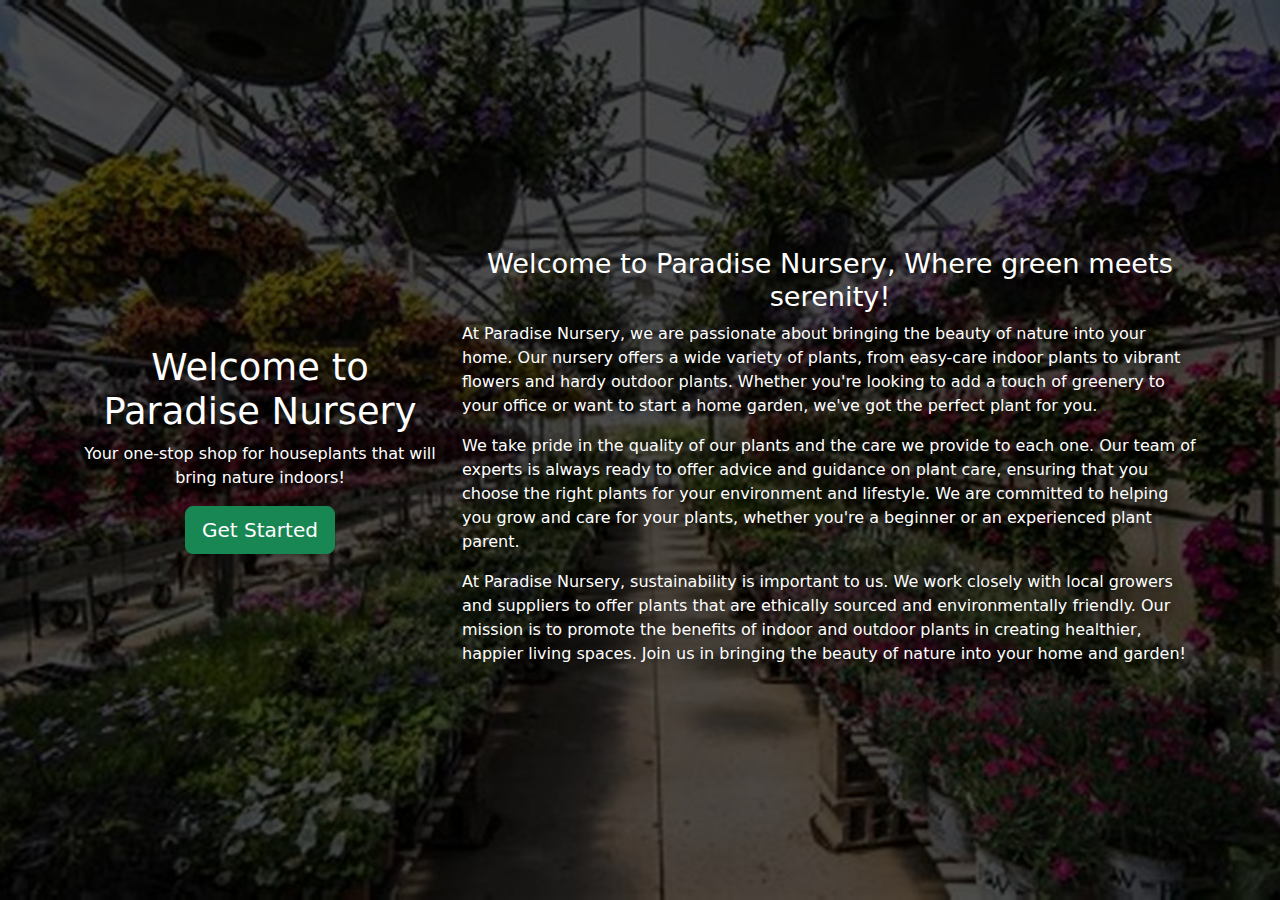
<file: index.html>
<!DOCTYPE html>
<html lang="en">

<head>
    <meta charset="UTF-8">
    <meta name="viewport" content="width=device-width, initial-scale=1.0">
    <title>Paradise Nursery</title>
    <link href="https://cdn.jsdelivr.net/npm/bootstrap@5.1.0/dist/css/bootstrap.min.css" rel="stylesheet">
    <link rel="stylesheet" href="css/styles.css">
</head>

<body>
    <div class="landing-container">
        <div class="overlay">
            <div class="container py-5 h-100">
                <div class="row h-100 align-items-center justify-content-center">
                    <!-- Left Column: Welcome and Get Started Button (5/12 columns) -->
                    <div class="col-md-4 text-center text-white">
                        <h1 class="welcome-heading">Welcome to Paradise Nursery</h1>
                        <p class="">Your one-stop shop for houseplants that will bring nature indoors!</p>
                        <a href="products.html" class="btn btn-success btn-lg">Get Started</a>
                    </div>

                    <!-- Right Column: About Us Text (7/12 columns) -->
                    <div class="col-md-8 text-center text-md-start text-white mt-4 mt-md-0">
                        <h2 >Welcome to Paradise Nursery, Where green meets serenity!</h2>
                        <p>
                            At Paradise Nursery, we are passionate about bringing the beauty of nature into your home. Our nursery offers a wide variety of plants, from easy-care indoor plants to vibrant flowers and hardy outdoor plants. Whether you're looking to add a touch of greenery to your office or want to start a home garden, we've got the perfect plant for you.
                        </p>
                        <p>
                            We take pride in the quality of our plants and the care we provide to each one. Our team of experts is always ready to offer advice and guidance on plant care, ensuring that you choose the right plants for your environment and lifestyle. We are committed to helping you grow and care for your plants, whether you're a beginner or an experienced plant parent.
                        </p>
                        <p>
                            At Paradise Nursery, sustainability is important to us. We work closely with local growers and suppliers to offer plants that are ethically sourced and environmentally friendly. Our mission is to promote the benefits of indoor and outdoor plants in creating healthier, happier living spaces. Join us in bringing the beauty of nature into your home and garden!
                        </p>
                    </div>
                </div>
            </div>
        </div>
    </div>

    <script src="https://cdn.jsdelivr.net/npm/bootstrap@5.1.0/dist/js/bootstrap.bundle.min.js"></script>
</body>

</html>
</file>
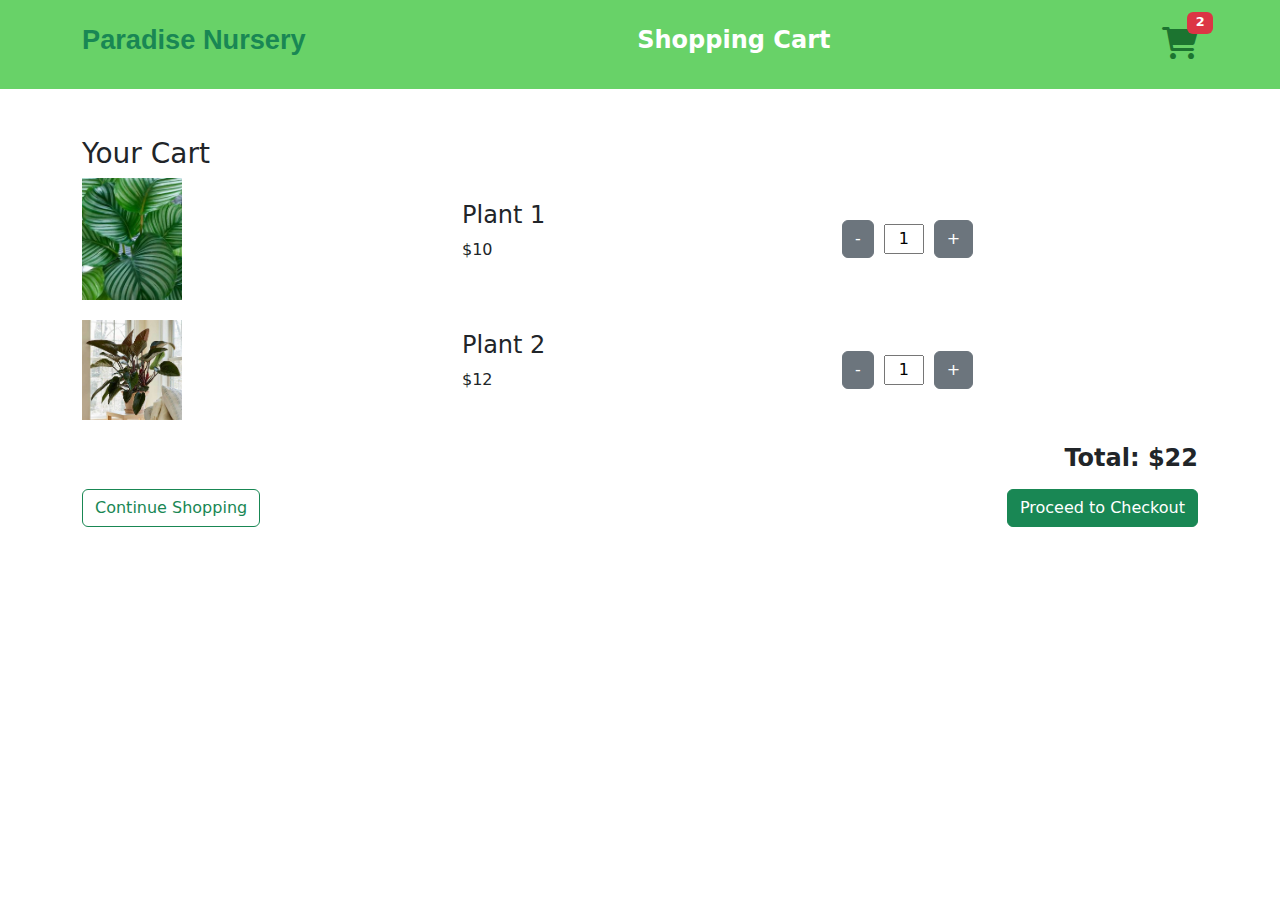
<file: cart.html>
<!DOCTYPE html>
<html lang="en">

<head>
    <meta charset="UTF-8">
    <meta name="viewport" content="width=device-width, initial-scale=1.0">
    <title>Shopping Cart - Paradise Nursery</title>
    <link href="https://cdn.jsdelivr.net/npm/bootstrap@5.1.0/dist/css/bootstrap.min.css" rel="stylesheet">
    <link rel="stylesheet" href="css/styles.css">
    <!-- Add FontAwesome for icons -->
    <link rel="stylesheet" href="https://cdnjs.cloudflare.com/ajax/libs/font-awesome/6.0.0-beta3/css/all.min.css" />
</head>

<body>
    <!-- Header Section -->
    <header class="bg-lightgreen py-3">
        <div class="container d-flex justify-content-between align-items-center">
            <!-- Logo and Brand Name -->
            <div class="logo">
                <h1 class="text-success logo-text">Paradise Nursery</h1>
            </div>

            <!-- Title "Shopping Cart" in Center -->
            <div class="text-center flex-grow-1">
                <h2 class="title-plants">Shopping Cart</h2>
            </div>

            <!-- Cart Icon -->
            <div class="cart-icon">
                <a href="cart.html" class="text-success">
                    <i class="fas fa-shopping-cart fa-2x"></i>
                    <span class="badge bg-danger text-white">2</span> <!-- Cart item count -->
                </a>
            </div>
        </div>
    </header>

    <!-- Cart Items Section -->
    <section id="cart" class="py-5">
        <div class="container">
            <div class="row">
                <div class="col-md-12">
                    <h3>Your Cart</h3>
                    <div class="cart-item">
                        <div class="row align-items-center">
                            <div class="col-md-4">
                                <img src="assets/images/plant1.jpg" alt="Plant 1" class="img-fluid">
                            </div>
                            <div class="col-md-4">
                                <h4>Plant 1</h4>
                                <p class="price">$10</p>
                            </div>
                            <div class="col-md-4">
                                <div class="quantity-control">
                                    <button class="btn btn-secondary">-</button>
                                    <input type="text" value="1" class="quantity-input">
                                    <button class="btn btn-secondary">+</button>
                                </div>
                            </div>
                        </div>
                    </div>
                    <div class="cart-item">
                        <div class="row align-items-center">
                            <div class="col-md-4">
                                <img src="assets/images/plant2.jpg" alt="Plant 2" class="img-fluid">
                            </div>
                            <div class="col-md-4">
                                <h4>Plant 2</h4>
                                <p class="price">$12</p>
                            </div>
                            <div class="col-md-4">
                                <div class="quantity-control">
                                    <button class="btn btn-secondary">-</button>
                                    <input type="text" value="1" class="quantity-input">
                                    <button class="btn btn-secondary">+</button>
                                </div>
                            </div>
                        </div>
                    </div>

                    <div class="cart-summary text-end mt-4">
                        <h4>Total: $22</h4>
                    </div>

                    <div class="d-flex justify-content-between mt-3">
                        <a href="products.html" class="btn btn-outline-success">Continue Shopping</a>
                        <a href="checkout.html" class="btn btn-success">Proceed to Checkout</a>
                    </div>
                </div>
            </div>
        </div>
    </section>

    <script src="https://cdn.jsdelivr.net/npm/bootstrap@5.1.0/dist/js/bootstrap.bundle.min.js"></script>
</body>

</html>
</file>
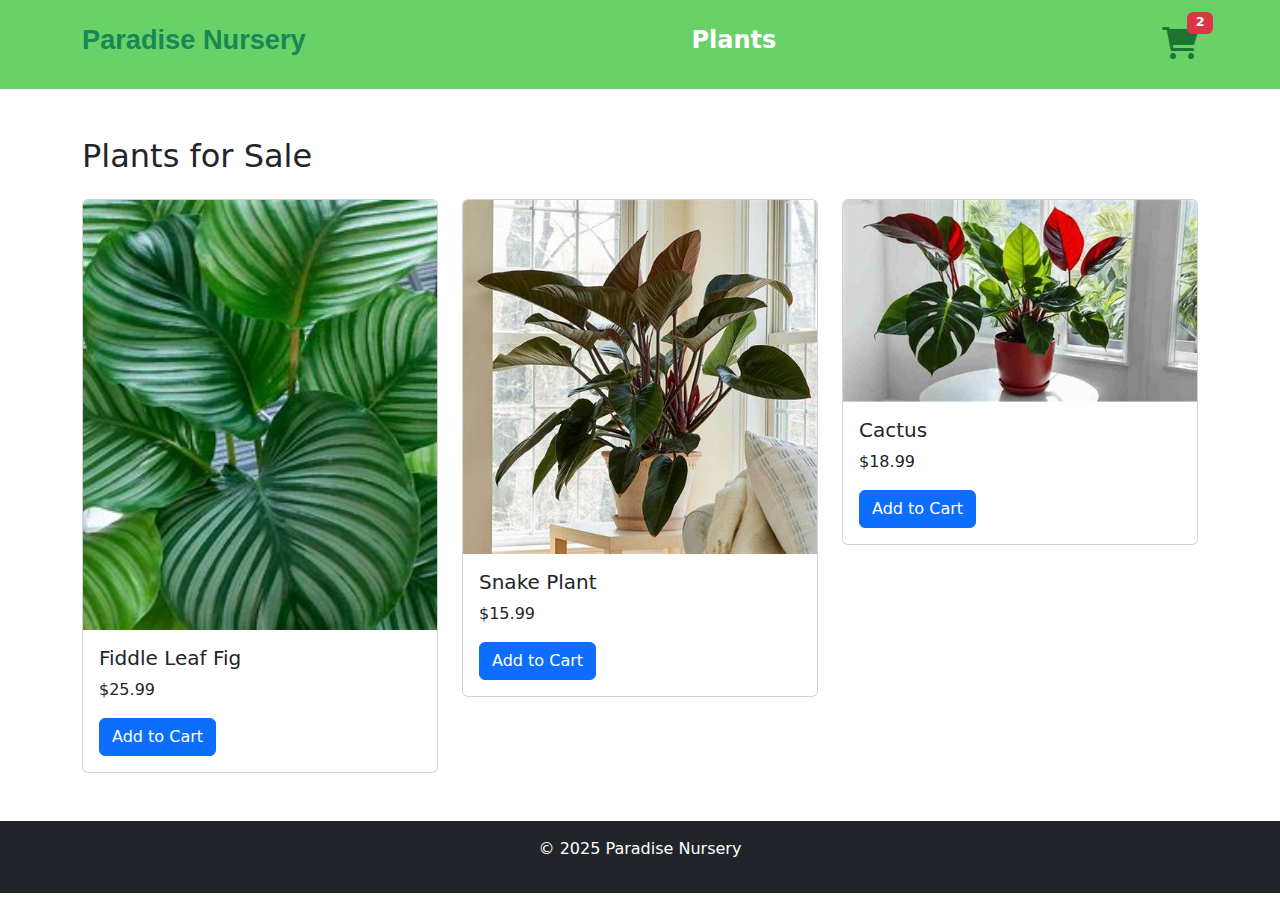
<file: products.html>
<!DOCTYPE html>
<html lang="en">
<head>
    <meta charset="UTF-8">
    <meta name="viewport" content="width=device-width, initial-scale=1.0">
    <title>Products - Paradise Nursery</title>
    <link href="https://cdn.jsdelivr.net/npm/bootstrap@5.1.0/dist/css/bootstrap.min.css" rel="stylesheet">
    <link rel="stylesheet" href="css/styles.css">
    <link rel="stylesheet" href="https://cdnjs.cloudflare.com/ajax/libs/font-awesome/6.0.0-beta3/css/all.min.css" />

</head>
<body>

 <!-- Header Section -->
 <header class="bg-lightgreen py-3">
    <div class="container d-flex justify-content-between align-items-center">
        <!-- Logo and Brand Name -->
        <div class="logo">
            <h1 class="text-success logo-text">Paradise Nursery</h1>
        </div>

        <!-- Title "Shopping Cart" in Center -->
        <div class="text-center flex-grow-1">
            <h2 class="title-plants">Plants</h2>
        </div>

        <!-- Cart Icon -->
        <div class="cart-icon">
            <a href="cart.html" class="text-success">
                <i class="fas fa-shopping-cart fa-2x"></i>
                <span class="badge bg-danger text-white">2</span> <!-- Cart item count -->
            </a>
        </div>
    </div>
</header>

    <div class="container my-5">
        <h2 class="my-4">Plants for Sale</h2>
        <div class="row">
            <!-- Plant 1 -->
            <div class="col-md-4">
                <div class="card">
                    <img src="assets/images/plant1.jpg" class="card-img-top" alt="Fiddle Leaf Fig">
                    <div class="card-body">
                        <h5 class="card-title">Fiddle Leaf Fig</h5>
                        <p class="card-text">$25.99</p>
                        <button class="btn btn-primary">Add to Cart</button>
                    </div>
                </div>
            </div>
            <!-- Plant 2 -->
            <div class="col-md-4">
                <div class="card">
                    <img src="assets/images/plant2.jpg" class="card-img-top" alt="Snake Plant">
                    <div class="card-body">
                        <h5 class="card-title">Snake Plant</h5>
                        <p class="card-text">$15.99</p>
                        <button class="btn btn-primary">Add to Cart</button>
                    </div>
                </div>
            </div>
            <!-- Plant 3 -->
            <div class="col-md-4">
                <div class="card">
                    <img src="assets/images/plant3.jpg" class="card-img-top" alt="Cactus">
                    <div class="card-body">
                        <h5 class="card-title">Cactus</h5>
                        <p class="card-text">$18.99</p>
                        <button class="btn btn-primary">Add to Cart</button>
                    </div>
                </div>
            </div>
            <!-- More plants can be added similarly -->
        </div>
    </div>

    <footer class="bg-dark text-white text-center p-3">
        <p>&copy; 2025 Paradise Nursery</p>
    </footer>

    <script src="https://cdn.jsdelivr.net/npm/bootstrap@5.1.0/dist/js/bootstrap.bundle.min.js"></script>
</body>
</html>
</file>
<file: css/styles.css>
body, html {
    height: 100%;
    margin: 0;
}

.landing-container {
    position: relative;
    height: 100vh;
    background-image: url('../assets/images/bg-image.jpg');
    background-size: cover;
    background-position: center;
}

.overlay {
    position: absolute;
    top: 0;
    left: 0;
    width: 100%;
    height: 100%;
    background-color: rgba(0, 0, 0, 0.7); /* Dark semi-transparent overlay */
}

.landing-container .row {
    height: 100%;
}

.landing-container .row.align-items-center {
    display: flex;
    justify-content: center;
    align-items: center;
}

.landing-container h1,
.landing-container p {
    text-shadow: 2px 2px 8px rgba(0, 0, 0, 0.6); /* Shadow for better text visibility */
}
.welcome-heading{
    font-size: calc(1.425rem + 1.1vw);
    font-weight: 500;
    line-height: 1.2;
}
.landing-container h2 {
    margin-top: 30px;
    font-size: 1.7rem;
    font-weight: 500;
    text-align: center;
}

.landing-container p {
    font-size: 1rem;
    line-height: 1.5;
}

@media (max-width: 767px) {
    .landing-container .row {
        text-align: center;
    }
}


header {
    background-color: #68d268; /* Light Green */
}

.logo-text {
    font-family: 'Arial', sans-serif;
    font-weight: 700;
    font-size: 1.7rem;
    color: #1C7430;
}

.title-plants {
    padding: 10px 0;
    font-size: 1.5rem;
    font-weight: 600;
    color: #fff
}
.cart-icon{
    position: relative;

}
.cart-icon i {
    color: #1C7430;
}

.cart-icon span {

        position: absolute;
        top: -15px;
        right: -15px;
        font-size: 0.8rem;
}

/* Product List */
.plants-heading {
    border-top: 2px solid #1C7430;
    border-bottom: 2px solid #1C7430;
    padding: 20px;
    font-size: 2rem;
    font-weight: 700;
    color: #1C7430;
}

.product {
    text-align: center;
    margin-bottom: 30px;
}

.product img {
    width: 100%;
    height: auto;
}

.product h3 {
    font-size: 1.25rem;
    margin: 10px 0;
}

.product .price {
    font-size: 1.15rem;
    color: #1C7430;
}

.product button {
    background-color: #1C7430;
    color: white;
    border: none;
    padding: 10px 20px;
    margin-top: 10px;
    font-size: 1rem;
}

.product button:hover {
    background-color: #155d27;
}

/* Cart Page */
.cart-item {
    margin-bottom: 20px;
}

.cart-item img {
    width: 100px;
    height: auto;
}

.quantity-control {
    display: flex;
    align-items: center;
}

.quantity-input {
    width: 40px;
    text-align: center;
    margin: 0 10px;
}

.cart-summary h4 {
    font-size: 1.5rem;
    font-weight: 700;
}

@media (max-width: 767px) {
    .landing-container .row {
        text-align: center;
    }
}
</file>
